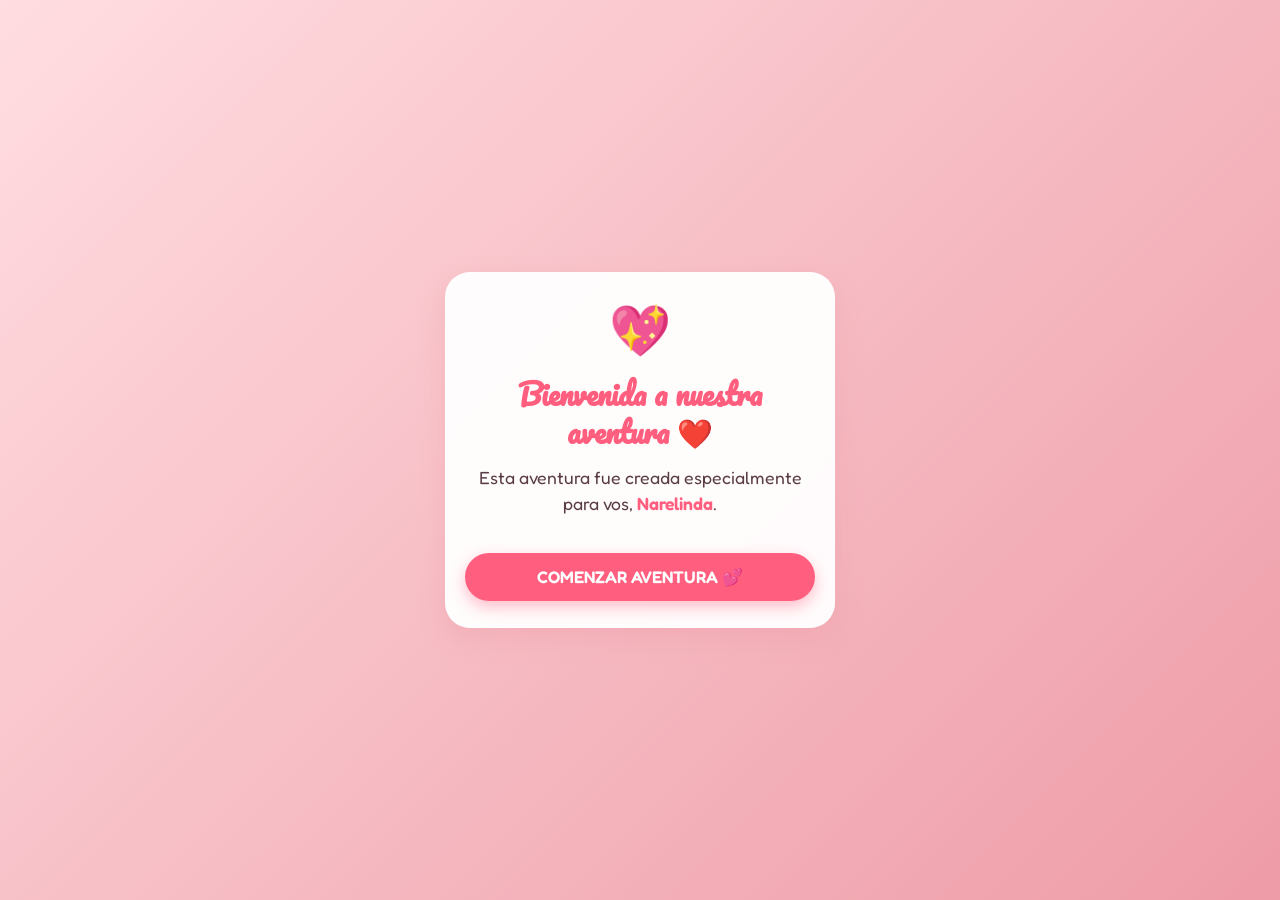
<file: index.html>
<!DOCTYPE html>
<html lang="es">
<head>
    <meta charset="UTF-8">
    <meta name="viewport" content="width=device-width, initial-scale=1.0, maximum-scale=1.0, user-scalable=no">
    <title>Una aventura para Narelinda 💕</title>
    <link rel="stylesheet" href="style.css">
    <!-- Fuentes desde Google Fonts -->
    <link rel="preconnect" href="https://fonts.googleapis.com">
    <link rel="preconnect" href="https://fonts.gstatic.com" crossorigin>
    <link href="https://fonts.googleapis.com/css2?family=Fredoka:wght@400;600&family=Pacifico&display=swap" rel="stylesheet">
    
    <!-- Estilos de visibilidad y minijuegos -->
    <style>
        .screen { display: none !important; }
        .screen.active { display: block !important; }
        
        .level-content { display: none !important; }
        .level-content.active { display: block !important; }

        /* Nivel 2: Memotest */
        .memory-grid {
            display: grid;
            grid-template-columns: repeat(4, 1fr);
            gap: 10px;
            margin: 15px 0;
        }

        .memory-card {
            aspect-ratio: 1;
            background: #ffe3e8;
            border-radius: 12px;
            display: flex;
            justify-content: center;
            align-items: center;
            font-size: 28px;
            cursor: pointer;
            user-select: none;
            box-shadow: 0 4px 8px rgba(0,0,0,0.08);
            border: 2px solid #ffb6c1;
            transition: transform 0.3s ease, background-color 0.3s ease;
        }

        .memory-card.flipped {
            background: #ffffff;
            border-color: #ff5e7e;
            transform: rotateY(180deg);
        }

        .memory-card.matched {
            background: #e8f5e9;
            border-color: #81c784;
            pointer-events: none;
            opacity: 0.85;
        }

        /* Nivel 3: Quiz */
        .quiz-container {
            margin: 15px 0;
            text-align: left;
        }

        .quiz-question-text {
            font-size: 1.05rem;
            font-weight: 600;
            color: #5a3d46;
            margin-bottom: 12px;
            text-align: center;
        }

        .quiz-options {
            display: flex;
            flex-direction: column;
            gap: 10px;
        }

        .quiz-btn-option {
            background: #ffffff;
            border: 2px solid #ffd1dc;
            padding: 12px 15px;
            border-radius: 15px;
            color: #5a3d46;
            font-size: 0.95rem;
            font-weight: 600;
            cursor: pointer;
            text-align: center;
            transition: all 0.2s ease;
            box-shadow: 0 2px 6px rgba(0,0,0,0.03);
        }

        .quiz-btn-option:active {
            transform: scale(0.98);
        }

        .quiz-btn-option.correct {
            background-color: #e8f5e9 !important;
            border-color: #81c784 !important;
            color: #2e7d32 !important;
        }

        .quiz-btn-option.wrong {
            background-color: #ffe6e6 !important;
            border-color: #ff8a80 !important;
            color: #c62828 !important;
            animation: shake 0.4s ease;
        }

        /* Nivel 4: Catch Game */
        .catch-game-area {
            position: relative;
            width: 100%;
            height: 280px;
            background: #fff5f7;
            border: 2px dashed #ffb6c1;
            border-radius: 15px;
            overflow: hidden;
            margin: 15px 0;
            cursor: pointer;
        }

        .falling-heart {
            position: absolute;
            font-size: 28px;
            user-select: none;
            top: -40px;
            animation: fall 2.5s linear infinite;
        }

        @keyframes fall {
            0% { top: -40px; }
            100% { top: 300px; }
        }

        /* Nivel 5: Sliding Puzzle */
        .puzzle-grid {
            display: grid;
            grid-template-columns: repeat(3, 1fr);
            gap: 6px;
            width: 240px;
            height: 240px;
            margin: 15px auto;
            background: #ffd1dc;
            padding: 6px;
            border-radius: 12px;
        }

        .puzzle-tile {
            background: #ff5e7e;
            color: white;
            font-weight: bold;
            font-size: 22px;
            display: flex;
            justify-content: center;
            align-items: center;
            border-radius: 8px;
            cursor: pointer;
            user-select: none;
            box-shadow: 0 2px 4px rgba(0,0,0,0.1);
        }

        .puzzle-tile.empty {
            background: transparent;
            box-shadow: none;
            cursor: default;
        }

        /* Estilos generales de tarjeta y textos */
        .hidden { display: none !important; }
        .romantic-text {
            font-style: italic;
            color: #6c4b5e;
            margin: 10px 0;
        }
        .victory-message {
            text-align: center;
            margin-top: 15px;
        }
    </style>
</head>
<body>

    <!-- Fondo de corazones flotantes -->
    <div class="hearts-background" id="heartsBackground"></div>

    <!-- Contenedor principal -->
    <main class="app-container">

        <!-- PANTALLA INICIAL / BIENVENIDA -->
        <section id="screen-welcome" class="screen active">
            <div class="card welcome-card">
                <div class="floating-icon">💖</div>
                <h1 class="main-title">Bienvenida a nuestra aventura ❤️</h1>
                <p class="subtitle">Esta aventura fue creada especialmente para vos, <span>Narelinda</span>.</p>
                
                <button type="button" id="btn-start" class="btn-primary">
                    COMENZAR AVENTURA 💕
                </button>
            </div>
        </section>

        <!-- MAPA DE LA AVENTURA -->
        <section id="screen-adventure" class="screen">
            <header class="adventure-header">
                <h2>Una aventura para Narelinda</h2>
                <div class="progress-bar-container">
                    <div class="progress-bar" id="progressBar" style="width: 16%;"></div>
                </div>
            </header>

            <!-- ESCENARIO DE JUEGO -->
            <div id="game-stage" class="game-stage">
                
                <!-- NIVEL 1: ENCONTRAR LOS CORAZONES -->
                <div id="level-1" class="level-content active">
                    <div class="card game-card">
                        <span class="level-badge">Nivel 1</span>
                        <h3 class="level-title">Busca los Corazones Ocultos 🔍❤️</h3>
                        <p class="level-instructions">Encuentra los 4 corazones especiales ocultos entre los elementos.</p>
                        
                        <div class="counter-box">
                            Encontrados: <span id="hearts-found-count">0</span> / 4 💕
                        </div>

                        <!-- Tablero de elementos -->
                        <div class="find-grid" id="findGrid"></div>

                        <!-- Mensaje de Victoria Nivel 1 -->
                        <div id="level1-victory" class="victory-message hidden">
                            <div class="victory-icon">🎉✨</div>
                            <h4>¡Increíble, mi vida!</h4>
                            <p class="romantic-text">
                                "Entre millones de estrellas y cosas en el mundo, mi corazón siempre te encuentra a vos."
                            </p>
                            <button type="button" id="btn-next-level-1" class="btn-primary">
                                Siguiente Nivel 🧠💕
                            </button>
                        </div>
                    </div>
                </div>

                <!-- NIVEL 2: JUEGO DE MEMORIA -->
                <div id="level-2" class="level-content">
                    <div class="card game-card">
                        <span class="level-badge">Nivel 2</span>
                        <h3 class="level-title">Juego de Memoria 🧠💕</h3>
                        <p class="level-instructions">Encuentra las parejas de cartas iguales.</p>

                        <!-- Tablero del Memotest -->
                        <div class="memory-grid" id="memoryGrid"></div>

                        <!-- Mensaje de Victoria Nivel 2 -->
                        <div id="level2-victory" class="victory-message hidden">
                            <div class="victory-icon">👩‍❤️‍👨✨</div>
                            <h4>¡Qué memoria la tuya! 🥰</h4>
                            <p class="romantic-text">
                                "Nuestros recuerdos juntos son mi tesoro más preciado. Cada momento a tu lado queda grabado para siempre."
                            </p>
                            <button type="button" id="btn-next-level-2" class="btn-primary">
                                Siguiente Nivel ❓💘
                            </button>
                        </div>
                    </div>
                </div>

                <!-- NIVEL 3: TRIVIA / ¿CUÁNTO NOS CONOCEMOS? -->
                <div id="level-3" class="level-content">
                    <div class="card game-card">
                        <span class="level-badge">Nivel 3</span>
                        <h3 class="level-title">¿Cuánto nos conocemos? ❓💘</h3>
                        
                        <div class="counter-box" id="quiz-step-indicator">
                            Pregunta 1 de 3 📝
                        </div>

                        <!-- Pregunta y Opciones -->
                        <div class="quiz-container">
                            <p class="quiz-question-text" id="quiz-question">Cargando pregunta...</p>
                            <div class="quiz-options" id="quiz-options"></div>
                        </div>

                        <!-- Mensaje de Victoria Nivel 3 -->
                        <div id="level3-victory" class="victory-message hidden">
                            <div class="victory-icon">👑💕</div>
                            <h4>¡Sos una experta sobre nosotros! 😍</h4>
                            <p class="romantic-text">
                                "Me encanta saber que prestás atención a cada detalle de nuestra historia. Sos lo más lindo de mi vida."
                            </p>
                            <button type="button" id="btn-next-level-3" class="btn-primary">
                                Siguiente Nivel 🎯💖
                            </button>
                        </div>
                    </div>
                </div>

                <!-- NIVEL 4: ATRAPA LOS CORAZONES -->
                <div id="level-4" class="level-content">
                    <div class="card game-card">
                        <span class="level-badge">Nivel 4</span>
                        <h3 class="level-title">Atrapa los Corazones 🎯💖</h3>
                        <p class="level-instructions">Toca los corazones que van cayendo antes de que se escapen.</p>

                        <div class="counter-box">
                            Atrapados: <span id="catch-count">0</span> / 5 💕
                        </div>

                        <div class="catch-game-area" id="catchGameArea"></div>

                        <div id="level4-victory" class="victory-message hidden">
                            <div class="victory-icon">💘🚀</div>
                            <h4>¡Atrapaste todo mi amor! 🥰</h4>
                            <p class="romantic-text">
                                "Así como atrapaste cada corazón, vos atrapaste el mío desde el primer día."
                            </p>
                            <button type="button" id="btn-next-level-4" class="btn-primary">
                                Siguiente Nivel 🧩❤️
                            </button>
                        </div>
                    </div>
                </div>

                <!-- NIVEL 5: NUESTRO ROMPECABEZAS -->
                <div id="level-5" class="level-content">
                    <div class="card game-card">
                        <span class="level-badge">Nivel 5</span>
                        <h3 class="level-title">Nuestro Rompecabezas 🧩❤️</h3>
                        <p class="level-instructions">Ordena los números del 1 al 8 haciendo clic en las piezas contiguas al espacio vacío.</p>

                        <div class="puzzle-grid" id="puzzleGrid"></div>

                        <div id="level5-victory" class="victory-message hidden">
                            <div class="victory-icon">🧩✨</div>
                            <h4>¡Piezas encajadas a la perfección! 💖</h4>
                            <p class="romantic-text">
                                "Sos la pieza que le daba sentido a todo mi rompecabezas."
                            </p>
                            <button type="button" id="btn-next-level-5" class="btn-primary">
                                Ver Regalo Final 💌✨
                            </button>
                        </div>
                    </div>
                </div>

                <!-- PANTALLA FINAL: CARTA PERSONALIZADA -->
                <div id="level-final" class="level-content">
                    <div class="card game-card" style="text-align: center;">
                        <div class="victory-icon">🎉💌</div>
                        <h3 class="level-title">¡Llegaste al Final! 💕</h3>
                        
                        <p class="romantic-text" style="font-size: 1.1rem; line-height: 1.6; margin: 20px 0; color: #4a4a4a;">
                            Muy bien corazón, llegaste hasta el final de este pequeño jueguito, te amo infinidades. 
                            Tu premio son infinitos beshitos y cosquillitas jijiji, gracias por jugar amor.
                        </p>

                        <h2 style="color: #e63946; font-size: 1.3rem; margin: 25px 0 15px 0;">
                            ¿Te gustaría ser mi novia mi amor? 💍✨
                        </h2>

                        <div style="display: flex; gap: 10px; justify-content: center; margin-top: 20px;">
                            <button class="btn-primary" onclick="alert('¡Sabía que me ibas a decir que sí! Te amo infinidades 💖👩‍❤️‍👨')" style="font-size: 1.1rem; padding: 12px 24px;">
                                ¡Sí, acepto! 💖
                            </button>
                        </div>

                        <div style="font-size: 40px; margin-top: 25px;">👩‍❤️‍👨✨💖</div>
                    </div>
                </div>

            </div>
        </section>

    </main>

<script>
    document.addEventListener('DOMContentLoaded', () => {
        const btnStart = document.getElementById('btn-start');
        const screenWelcome = document.getElementById('screen-welcome');
        const screenAdventure = document.getElementById('screen-adventure');

        if (btnStart) {
            btnStart.addEventListener('click', () => {
                screenWelcome.classList.remove('active');
                screenAdventure.classList.add('active');
                initLevel1();
            });
        }

        // ==========================================
        // LÓGICA DEL NIVEL 1
        // ==========================================
        function initLevel1() {
            const findGrid = document.getElementById('findGrid');
            const heartsFoundCount = document.getElementById('hearts-found-count');
            const level1Victory = document.getElementById('level1-victory');
            const btnNextLevel1 = document.getElementById('btn-next-level-1');

            if (!findGrid) return;

            findGrid.innerHTML = '';
            let foundCount = 0;
            const totalHearts = 4;

            const itemsData = [
                { icon: '⭐', isHeart: false },
                { icon: '🌸', isHeart: false },
                { icon: '💖', isHeart: true },
                { icon: '🍀', isHeart: false },
                { icon: '🎁', isHeart: false },
                { icon: '💘', isHeart: true },
                { icon: '🦋', isHeart: false },
                { icon: '🎈', isHeart: false },
                { icon: '❤️', isHeart: true },
                { icon: '🔮', isHeart: false },
                { icon: '🎀', isHeart: false },
                { icon: '💕', isHeart: true }
            ];

            itemsData.sort(() => Math.random() - 0.5);

            itemsData.forEach((itemData) => {
                const itemBox = document.createElement('div');
                itemBox.classList.add('grid-item');
                itemBox.innerText = itemData.icon;

                itemBox.onclick = () => {
                    if (itemData.isHeart) {
                        if (!itemBox.classList.contains('found')) {
                            itemBox.classList.add('found');
                            foundCount++;
                            if (heartsFoundCount) heartsFoundCount.innerText = foundCount;

                            if (foundCount === totalHearts) {
                                if (level1Victory) level1Victory.classList.remove('hidden');
                            }
                        }
                    } else {
                        itemBox.classList.add('shake');
                        setTimeout(() => {
                            itemBox.classList.remove('shake');
                        }, 400);
                    }
                };

                findGrid.appendChild(itemBox);
            });

            if (btnNextLevel1) {
                btnNextLevel1.onclick = () => {
                    document.getElementById('level-1').classList.remove('active');
                    document.getElementById('level-2').classList.add('active');
                    document.getElementById('progressBar').style.width = '32%';
                    initLevel2();
                };
            }
        }

        // ==========================================
        // LÓGICA DEL NIVEL 2: MEMOTEST
        // ==========================================
        function initLevel2() {
            const memoryGrid = document.getElementById('memoryGrid');
            const level2Victory = document.getElementById('level2-victory');
            const btnNextLevel2 = document.getElementById('btn-next-level-2');

            if (!memoryGrid) return;
            memoryGrid.innerHTML = '';

            const icons = ['👩‍❤️‍👨', '💌', '💍', '🌹'];
            let cardsData = [...icons, ...icons];
            cardsData.sort(() => Math.random() - 0.5);

            let flippedCards = [];
            let matchedPairs = 0;
            let canFlip = true;

            cardsData.forEach((icon) => {
                const cardBox = document.createElement('div');
                cardBox.classList.add('memory-card');
                cardBox.dataset.icon = icon;
                cardBox.innerText = '❓';

                cardBox.onclick = () => {
                    if (!canFlip || cardBox.classList.contains('flipped') || cardBox.classList.contains('matched')) {
                        return;
                    }

                    cardBox.classList.add('flipped');
                    cardBox.innerText = icon;
                    flippedCards.push(cardBox);

                    if (flippedCards.length === 2) {
                        canFlip = false;
                        const [card1, card2] = flippedCards;

                        if (card1.dataset.icon === card2.dataset.icon) {
                            card1.classList.add('matched');
                            card2.classList.add('matched');
                            matchedPairs++;
                            flippedCards = [];
                            canFlip = true;

                            if (matchedPairs === icons.length) {
                                setTimeout(() => {
                                    if (level2Victory) level2Victory.classList.remove('hidden');
                                }, 400);
                            }
                        } else {
                            setTimeout(() => {
                                card1.classList.remove('flipped');
                                card2.classList.remove('flipped');
                                card1.innerText = '❓';
                                card2.innerText = '❓';
                                flippedCards = [];
                                canFlip = true;
                            }, 700);
                        }
                    }
                };

                memoryGrid.appendChild(cardBox);
            });

            if (btnNextLevel2) {
                btnNextLevel2.onclick = () => {
                    document.getElementById('level-2').classList.remove('active');
                    document.getElementById('level-3').classList.add('active');
                    document.getElementById('progressBar').style.width = '48%';
                    initLevel3();
                };
            }
        }

        // ==========================================
        // LÓGICA DEL NIVEL 3: QUIZ
        // ==========================================
        function initLevel3() {
            const quizQuestion = document.getElementById('quiz-question');
            const quizOptions = document.getElementById('quiz-options');
            const quizStepIndicator = document.getElementById('quiz-step-indicator');
            const level3Victory = document.getElementById('level3-victory');
            const btnNextLevel3 = document.getElementById('btn-next-level-3');

            const questions = [
                {
                    question: "¿La primera vez que hablamos fue?",
                    options: ["Afuera de la casa de cultura", "Cuando me pediste el celu para hablar con tu mamá", "Cuando bailamos en Sansa"],
                    correctIndex: 0
                },
                {
                    question: "¿El día que nos descubren besándonos fue un...?",
                    options: ["Martes", "Miércoles", "Jueves"],
                    correctIndex: 2
                },
                {
                    question: "¿Si ser linda fuera un delito...?",
                    options: ["Yo sería un fiscal de juzgado y vos la ministra de tribunales", "Yo sería una silla y vos una kaka con vómito", "Yo sería el policía que te encerró"],
                    correctIndex: 0
                }
            ];

            let currentQuestionIndex = 0;

            function renderQuestion() {
                if (!quizQuestion || !quizOptions) return;

                const q = questions[currentQuestionIndex];
                quizStepIndicator.innerText = `Pregunta ${currentQuestionIndex + 1} de ${questions.length} 📝`;
                quizQuestion.innerText = q.question;
                quizOptions.innerHTML = '';

                q.options.forEach((optText, index) => {
                    const btnOpt = document.createElement('button');
                    btnOpt.type = 'button';
                    btnOpt.classList.add('quiz-btn-option');
                    btnOpt.innerText = optText;

                    btnOpt.onclick = () => {
                        if (index === q.correctIndex) {
                            btnOpt.classList.add('correct');
                            const allBtns = quizOptions.querySelectorAll('.quiz-btn-option');
                            allBtns.forEach(b => b.style.pointerEvents = 'none');

                            setTimeout(() => {
                                currentQuestionIndex++;
                                if (currentQuestionIndex < questions.length) {
                                    renderQuestion();
                                } else {
                                    quizStepIndicator.style.display = 'none';
                                    quizQuestion.style.display = 'none';
                                    quizOptions.style.display = 'none';
                                    if (level3Victory) level3Victory.classList.remove('hidden');
                                }
                            }, 800);
                        } else {
                            btnOpt.classList.add('wrong');
                            setTimeout(() => {
                                btnOpt.classList.remove('wrong');
                            }, 500);
                        }
                    };

                    quizOptions.appendChild(btnOpt);
                });
            }

            renderQuestion();

            if (btnNextLevel3) {
                btnNextLevel3.onclick = () => {
                    document.getElementById('level-3').classList.remove('active');
                    document.getElementById('level-4').classList.add('active');
                    document.getElementById('progressBar').style.width = '64%';
                    initLevel4();
                };
            }
        }

        // ==========================================
        // LÓGICA DEL NIVEL 4: ATRAPA LOS CORAZONES
        // ==========================================
        function initLevel4() {
            const catchGameArea = document.getElementById('catchGameArea');
            const catchCountEl = document.getElementById('catch-count');
            const level4Victory = document.getElementById('level4-victory');
            const btnNextLevel4 = document.getElementById('btn-next-level-4');

            if (!catchGameArea) return;
            catchGameArea.innerHTML = '';

            let caughtCount = 0;
            const targetHearts = 5;
            let spawnInterval;

            function spawnHeart() {
                if (caughtCount >= targetHearts) {
                    clearInterval(spawnInterval);
                    return;
                }

                const heart = document.createElement('div');
                heart.classList.add('falling-heart');
                heart.innerText = ['💖', '❤️', '💕', '💘'][Math.floor(Math.random() * 4)];
                heart.style.left = Math.random() * 80 + 10 + '%';

                heart.onclick = () => {
                    caughtCount++;
                    if (catchCountEl) catchCountEl.innerText = caughtCount;
                    heart.remove();

                    if (caughtCount >= targetHearts) {
                        clearInterval(spawnInterval);
                        if (level4Victory) level4Victory.classList.remove('hidden');
                    }
                };

                catchGameArea.appendChild(heart);

                setTimeout(() => {
                    if (heart.parentNode) heart.remove();
                }, 2500);
            }

            spawnInterval = setInterval(spawnHeart, 900);

            if (btnNextLevel4) {
                btnNextLevel4.onclick = () => {
                    document.getElementById('level-4').classList.remove('active');
                    document.getElementById('level-5').classList.add('active');
                    document.getElementById('progressBar').style.width = '84%';
                    initLevel5();
                };
            }
        }

        // ==========================================
        // LÓGICA DEL NIVEL 5: ROMPECABEZAS (MEZCLADO)
        // ==========================================
        function initLevel5() {
            const puzzleGrid = document.getElementById('puzzleGrid');
            const level5Victory = document.getElementById('level5-victory');
            const btnNextLevel5 = document.getElementById('btn-next-level-5');

            if (!puzzleGrid) return;
            puzzleGrid.innerHTML = '';

            const goalState = [1, 2, 3, 4, 5, 6, 7, 8, ''];
            let board = [2, 1, 3, 5, 4, 6, 7, '', 8]; 

            function canMove(idx, emptyIdx) {
                const row = Math.floor(idx / 3);
                const col = idx % 3;
                const emptyRow = Math.floor(emptyIdx / 3);
                const emptyCol = emptyIdx % 3;

                const isSameRowAdjacent = (row === emptyRow) && Math.abs(col - emptyCol) === 1;
                const isSameColAdjacent = (col === emptyCol) && Math.abs(row - emptyRow) === 1;

                return isSameRowAdjacent || isSameColAdjacent;
            }

            function renderBoard() {
                puzzleGrid.innerHTML = '';
                board.forEach((val, idx) => {
                    const tile = document.createElement('div');
                    tile.classList.add('puzzle-tile');
                    if (val === '') {
                        tile.classList.add('empty');
                    } else {
                        tile.innerText = val;
                    }

                    tile.onclick = () => {
                        const emptyIdx = board.indexOf('');

                        if (canMove(idx, emptyIdx)) {
                            board[emptyIdx] = board[idx];
                            board[idx] = '';
                            renderBoard();
                            checkWin();
                        }
                    };

                    puzzleGrid.appendChild(tile);
                });
            }

            function checkWin() {
                if (JSON.stringify(board) === JSON.stringify(goalState)) {
                    if (level5Victory) level5Victory.classList.remove('hidden');
                }
            }

            renderBoard();

            if (btnNextLevel5) {
                btnNextLevel5.onclick = () => {
                    document.getElementById('level-5').classList.remove('active');
                    document.getElementById('level-final').classList.add('active');
                    document.getElementById('progressBar').style.width = '100%';
                };
            }
        }
    });
</script>
</body>
</html>
</file>
<file: style.css>
/* ==========================================
   ESTILOS GENERALES Y VARIABLES
   ========================================== */
:root {
    --bg-gradient-1: #ffdde1;
    --bg-gradient-2: #ee9ca7;
    --primary-color: #ff5e7e;
    --primary-hover: #ff3b61;
    --card-bg: rgba(255, 255, 255, 0.95);
    --text-color: #5a3d46;
    --font-title: 'Pacifico', cursive;
    --font-body: 'Fredoka', sans-serif;
}

* {
    box-sizing: border-box;
    margin: 0;
    padding: 0;
    font-family: var(--font-body);
    -webkit-tap-highlight-color: transparent;
}

body {
    background: linear-gradient(135deg, var(--bg-gradient-1), var(--bg-gradient-2));
    min-height: 100vh;
    display: flex;
    justify-content: center;
    align-items: center;
    overflow-x: hidden;
    color: var(--text-color);
}

/* FONDO CON CORAZONES FLOTANTES */
.hearts-background {
    position: fixed;
    top: 0;
    left: 0;
    width: 100%;
    height: 100%;
    pointer-events: none;
    z-index: 0;
    overflow: hidden;
}

.floating-heart {
    position: absolute;
    bottom: -20px;
    font-size: 20px;
    opacity: 0.6;
    animation: floatUp 6s linear infinite;
    pointer-events: none;
}

@keyframes floatUp {
    0% { transform: translateY(0) rotate(0deg); opacity: 0.7; }
    100% { transform: translateY(-105vh) rotate(360deg); opacity: 0; }
}

/* CONTENEDOR MÓVIL */
.app-container {
    position: relative;
    z-index: 10;
    width: 100%;
    max-width: 420px;
    min-height: 100vh;
    padding: 15px;
    display: flex;
    flex-direction: column;
    justify-content: center;
    align-items: center;
}

/* PANTALLAS Y TARJETAS */
.screen {
    display: none;
    width: 100%;
}

.screen.active {
    display: block !important;
    animation: fadeIn 0.4s ease-in-out;
}

.card {
    background: var(--card-bg);
    padding: 25px 18px;
    border-radius: 25px;
    box-shadow: 0 10px 25px rgba(238, 156, 167, 0.4);
    text-align: center;
    backdrop-filter: blur(5px);
    border: 2px solid rgba(255, 255, 255, 0.6);
}

.floating-icon {
    font-size: 50px;
    margin-bottom: 15px;
    animation: pulse 1.8s infinite;
}

.main-title {
    font-family: var(--font-title);
    color: var(--primary-color);
    font-size: 1.8rem;
    margin-bottom: 15px;
    line-height: 1.3;
}

.subtitle {
    font-size: 1.1rem;
    margin-bottom: 25px;
    line-height: 1.5;
}

.subtitle span {
    color: var(--primary-color);
    font-weight: 600;
}

/* BOTÓN PRINCIPAL */
.btn-primary {
    background-color: var(--primary-color);
    color: white;
    border: none;
    padding: 14px 24px;
    font-size: 1.05rem;
    font-weight: 600;
    border-radius: 50px;
    cursor: pointer;
    box-shadow: 0 6px 15px rgba(255, 94, 126, 0.4);
    transition: transform 0.2s ease, background-color 0.2s ease;
    width: 100%;
    margin-top: 10px;
}

.btn-primary:active {
    transform: scale(0.96);
    background-color: var(--primary-hover);
}

/* HEADER Y BARRA DE PROGRESO */
.adventure-header {
    text-align: center;
    margin-bottom: 15px;
}

.adventure-header h2 {
    font-family: var(--font-title);
    color: #ffffff;
    text-shadow: 1px 1px 3px rgba(0,0,0,0.15);
    font-size: 1.4rem;
    margin-bottom: 10px;
}

.progress-bar-container {
    width: 100%;
    height: 12px;
    background-color: rgba(255, 255, 255, 0.5);
    border-radius: 10px;
    overflow: hidden;
}

.progress-bar {
    width: 20%; /* 20% en Nivel 1 */
    height: 100%;
    background-color: var(--primary-color);
    border-radius: 10px;
    transition: width 0.4s ease;
}

.level-content {
    display: none;
}

.level-content.active {
    display: block !important;
    animation: fadeIn 0.4s ease-in-out;
}

/* ==========================================
   ESTILOS ESPECÍFICOS - NIVEL 1
   ========================================== */
.level-badge {
    background-color: #ffe3e8;
    color: var(--primary-color);
    padding: 4px 12px;
    border-radius: 15px;
    font-size: 0.85rem;
    font-weight: 600;
    display: inline-block;
    margin-bottom: 8px;
}

.level-title {
    color: var(--primary-color);
    font-size: 1.3rem;
    margin-bottom: 8px;
}

.level-instructions {
    font-size: 0.95rem;
    margin-bottom: 15px;
    color: #7a5863;
}

.counter-box {
    background: #fff0f3;
    padding: 8px 15px;
    border-radius: 12px;
    font-weight: 600;
    color: var(--primary-color);
    display: inline-block;
    margin-bottom: 15px;
    border: 1px dashed var(--primary-color);
}

/* Grilla de items */
.find-grid {
    display: grid;
    grid-template-columns: repeat(4, 1fr);
    gap: 12px;
    margin-bottom: 15px;
}

.grid-item {
    background: white;
    border-radius: 15px;
    height: 65px;
    display: flex;
    justify-content: center;
    align-items: center;
    font-size: 28px;
    box-shadow: 0 4px 10px rgba(0,0,0,0.05);
    cursor: pointer;
    user-select: none;
    transition: transform 0.2s ease, background-color 0.2s ease;
    border: 2px solid #fff0f3;
}

.grid-item:active {
    transform: scale(0.9);
}

/* Animación de error al presionar un elemento equivocado */
.grid-item.shake {
    animation: shake 0.4s ease;
    background-color: #ffe6e6;
}

/* Elemento correcto encontrado */
.grid-item.found {
    background-color: #e8f5e9;
    border-color: #81c784;
    transform: scale(1.05);
    pointer-events: none;
}

/* MENSAJE DE VICTORIA */
.victory-message {
    margin-top: 15px;
    padding-top: 15px;
    border-top: 2px dashed #ffd1dc;
    animation: fadeIn 0.5s ease-in-out;
}

.victory-message.hidden {
    display: none;
}

.victory-icon {
    font-size: 40px;
    margin-bottom: 5px;
}

.romantic-text {
    font-style: italic;
    color: #6a424e;
    margin: 10px 0 15px 0;
    line-height: 1.4;
    font-size: 0.98rem;
}

/* ANIMACIONES */
@keyframes fadeIn {
    from { opacity: 0; transform: translateY(10px); }
    to { opacity: 1; transform: translateY(0); }
}

@keyframes pulse {
    0% { transform: scale(1); }
    50% { transform: scale(1.15); }
    100% { transform: scale(1); }
}

@keyframes shake {
    0%, 100% { transform: translateX(0); }
    20%, 60% { transform: translateX(-6px); }
    40%, 80% { transform: translateX(6px); }
}
/* FORZAR VISIBILIDAD DE PANTALLAS ACTIVAS */
#screen-welcome.screen {
    display: none !important;
}

#screen-welcome.screen.active {
    display: block !important;
}

#screen-adventure.screen {
    display: none !important;
}

#screen-adventure.screen.active {
    display: block !important;
}
</file>
